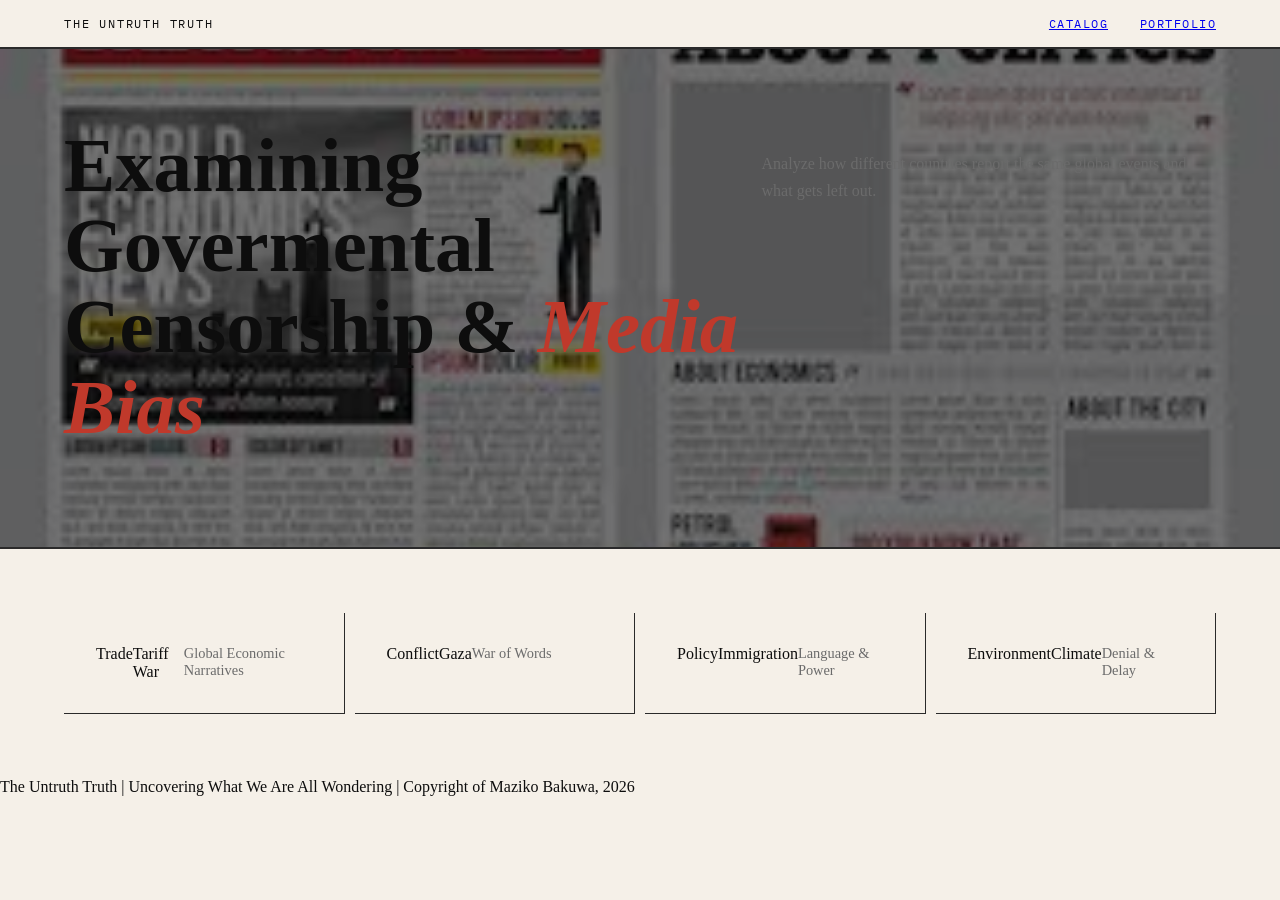
<file: index.html>
<!doctype html>
<html lang="en">
<head>
	<meta charset="utf-8">
	<meta name="viewport" content="width=device-width, initial-scale=1.0">
	<title>The Untruth Truth</title>
	<link rel="stylesheet" href="styles.css">
  <style>
    @import url('https://fonts.googleapis.com/css2?family=IBM+Plex+Mono:ital,wght@0,100;0,200;0,300;0,400;0,500;0,600;0,700;1,100;1,200;1,300;1,400;1,500;1,600;1,700&display=swap');
  </style>
</head>

<body>
  <nav>
    <a class="wordmark" href="index.html">The Untruth Truth</a>
    <ul>
      <li><a href="#collections">Catalog</a></li>
		<li><a href="portfolio.html">Portfolio</a></li>
    </ul>
  </nav>

  <section class="hero">
    <h1>Examining Govermental <br>Censorship & <em>Media Bias</em></h1>
    <p>Analyze how different countries report the same global events and what gets left out.</p>
  </section>

  <section class="collections" id="collections">
    <div class="grid">
      <a href="tariffs.html" class="card">
        <div class="card-tag">Trade</div>
        <div class="card-title">Tariff War</div>
        <div class="card-desc">Global Economic Narratives</div>
      </a>

      <a href="gaza.html" class="card">
        <div class="card-tag">Conflict</div>
        <div class="card-title">Gaza</div>
        <div class="card-desc">War of Words</div>
      </a>

       <a href="immigration.html" class="card">
        <div class="card-tag">Policy</div>
        <div class="card-title">Immigration</div>
        <div class="card-desc">Language & Power</div>
      </a>

       <a href="climate.html" class="card">
        <div class="card-tag">Environment</div>
        <div class="card-title">Climate</div>
        <div class="card-desc">Denial & Delay</div>
      </a>

    </div>
  </section>

  <footer>
    The Untruth Truth | Uncovering What We Are All Wondering | Copyright of Maziko Bakuwa, 2026
  </footer>
</body>
</file>
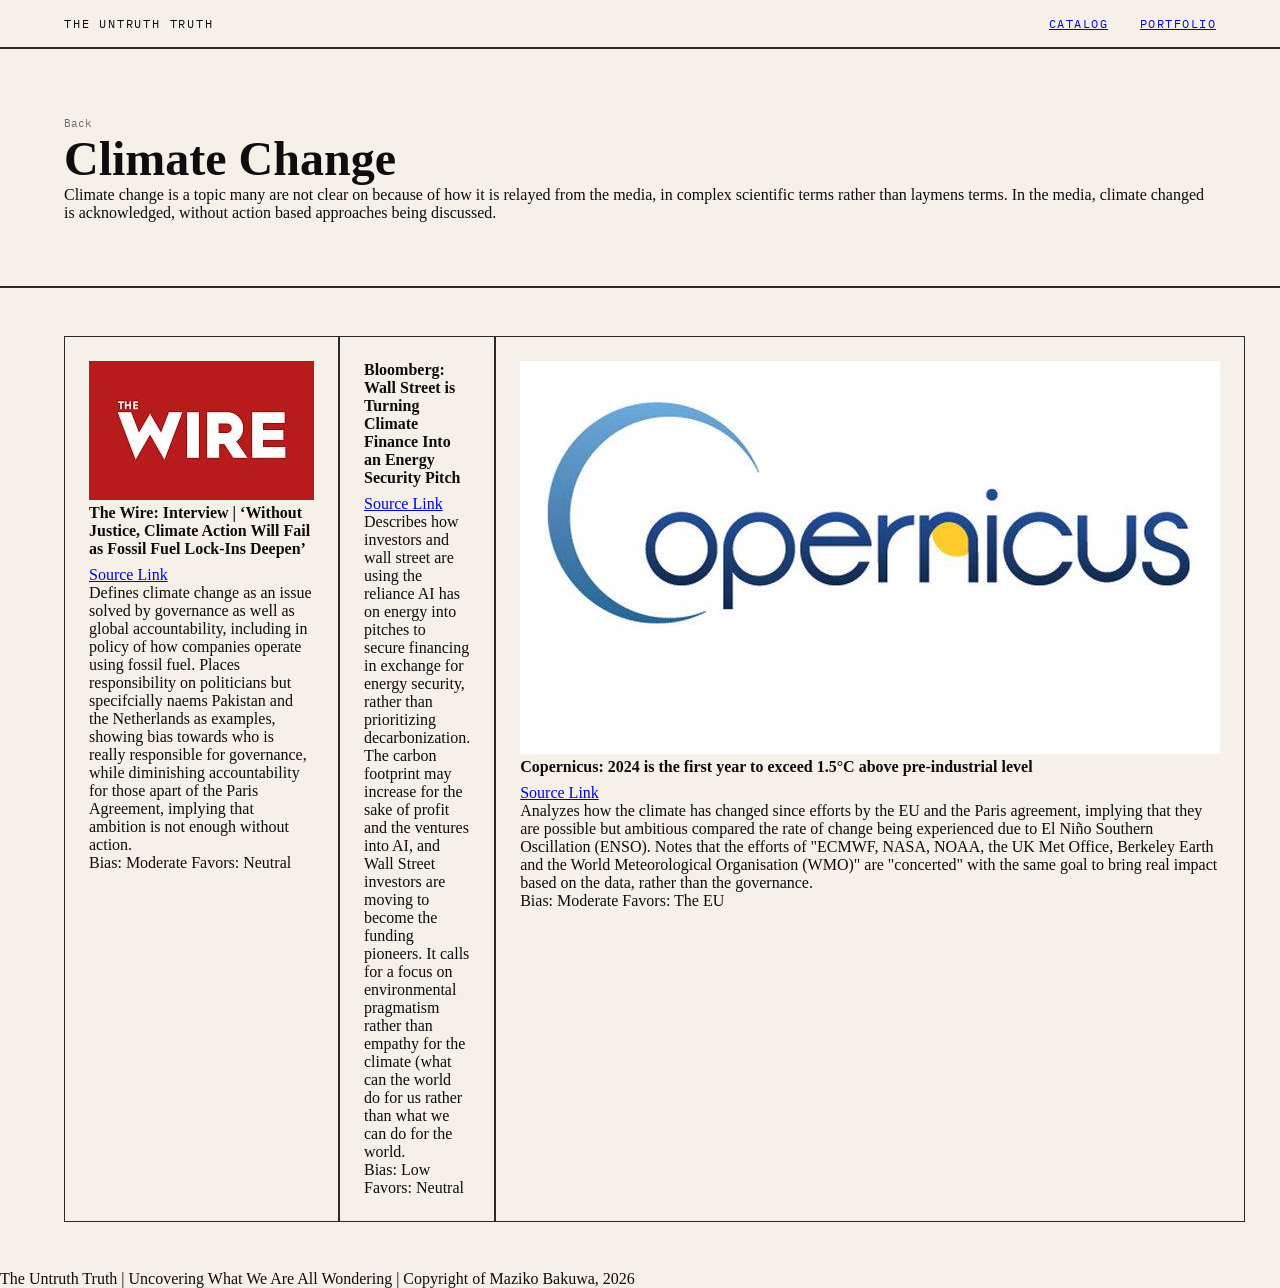
<file: climate.html>
<!doctype html>
<html lang="en">
<head>
	<meta charset="utf-8">
	<meta name="viewport" content="width=device-width, initial-scale=1.0">
	<title>The Untruth Truth</title>
	<link rel="stylesheet" href="styles.css">
  <style>
    @import url('https://fonts.googleapis.com/css2?family=IBM+Plex+Mono:ital,wght@0,100;0,200;0,300;0,400;0,500;0,600;0,700;1,100;1,200;1,300;1,400;1,500;1,600;1,700&display=swap');
  </style>
</head>

<body>
	<nav>
	 <a class="wordmark" href="index.html">The Untruth Truth</a>
	   <ul>
      		<li><a href="#collections">Catalog</a></li>
		    <li><a href="portfolio.html">Portfolio</a></li>
		</ul>
	</nav>

	<section class="collection-hero">
		<a class="back" href="index.html">Back</a>
		<h1>Climate Change</h1>
		<p> Climate change is a topic many are not clear on because of how it is relayed from the media, in complex scientific terms rather than laymens terms. In the media, climate changed is acknowledged, without action based approaches being discussed.</p>
	</section>	

	<section class="articles">

		<div class="article">
			<img src="thewire.jpg" alt="The Wire logo">
			<h3> The Wire: Interview | ‘Without Justice, Climate Action Will Fail as Fossil Fuel Lock-Ins Deepen’</h3>
			<p> 
				<a href="https://thewire.in/environment/interview-without-justice-climate-action-will-fail-as-fossil-fuel-lock-ins-deepen">Source Link</a> 
				<br> Defines climate change as an issue solved by governance as well as global accountability, including in policy of how companies operate using fossil fuel. Places responsibility on politicians but specifcially naems Pakistan and the Netherlands as examples, showing bias towards who is really responsible for governance, while diminishing accountability for those apart of the Paris Agreement, implying that ambition is not enough without action.
				<br> Bias: Moderate Favors: Neutral
			</p>
		</div>

		<div class="article">
			<h3>Bloomberg: Wall Street is Turning Climate Finance Into an Energy Security Pitch</h3>
			<p> 
				<a href="https://www.bloomberg.com/news/articles/2025-09-25/wall-street-is-turning-climate-finance-into-an-energy-security-pitch?embedded-checkout=true">Source Link</a>
				<br> Describes how investors and wall street are using the reliance AI has on energy into pitches to secure financing in exchange for energy security, rather than prioritizing decarbonization. The carbon footprint may increase for the sake of profit and the ventures into AI, and Wall Street investors are moving to become the funding pioneers. It calls for a focus on environmental pragmatism rather than empathy for the climate (what can the world do for us rather than what we can do for the world. 
				<br> Bias: Low  Favors: Neutral
			</p>
		</div>

		<div class="article">
				<img src="Copernicus_logo.jpg" alt="Copernicus logo">
			<h3>Copernicus: 2024 is the first year to exceed 1.5°C above pre-industrial level</h3>
			<p>
				<a href="https://climate.copernicus.eu/copernicus-2024-first-year-exceed-15degc-above-pre-industrial-level">Source Link</a>
				<br> Analyzes how the climate has changed since efforts by the EU and the Paris agreement, implying that they are possible but ambitious compared the rate of change being experienced due to  El Niño Southern Oscillation (ENSO). Notes that the efforts of "ECMWF, NASA, NOAA, the UK Met Office, Berkeley Earth and the World Meteorological Organisation (WMO)" are "concerted" with the same goal to bring real impact based on the data, rather than the governance. 
				<br> Bias: Moderate  Favors: The EU
			</p>	
		</div>
	</section>

	<footer>
    The Untruth Truth | Uncovering What We Are All Wondering | Copyright of Maziko Bakuwa, 2026
	</footer>
</body>
</file>
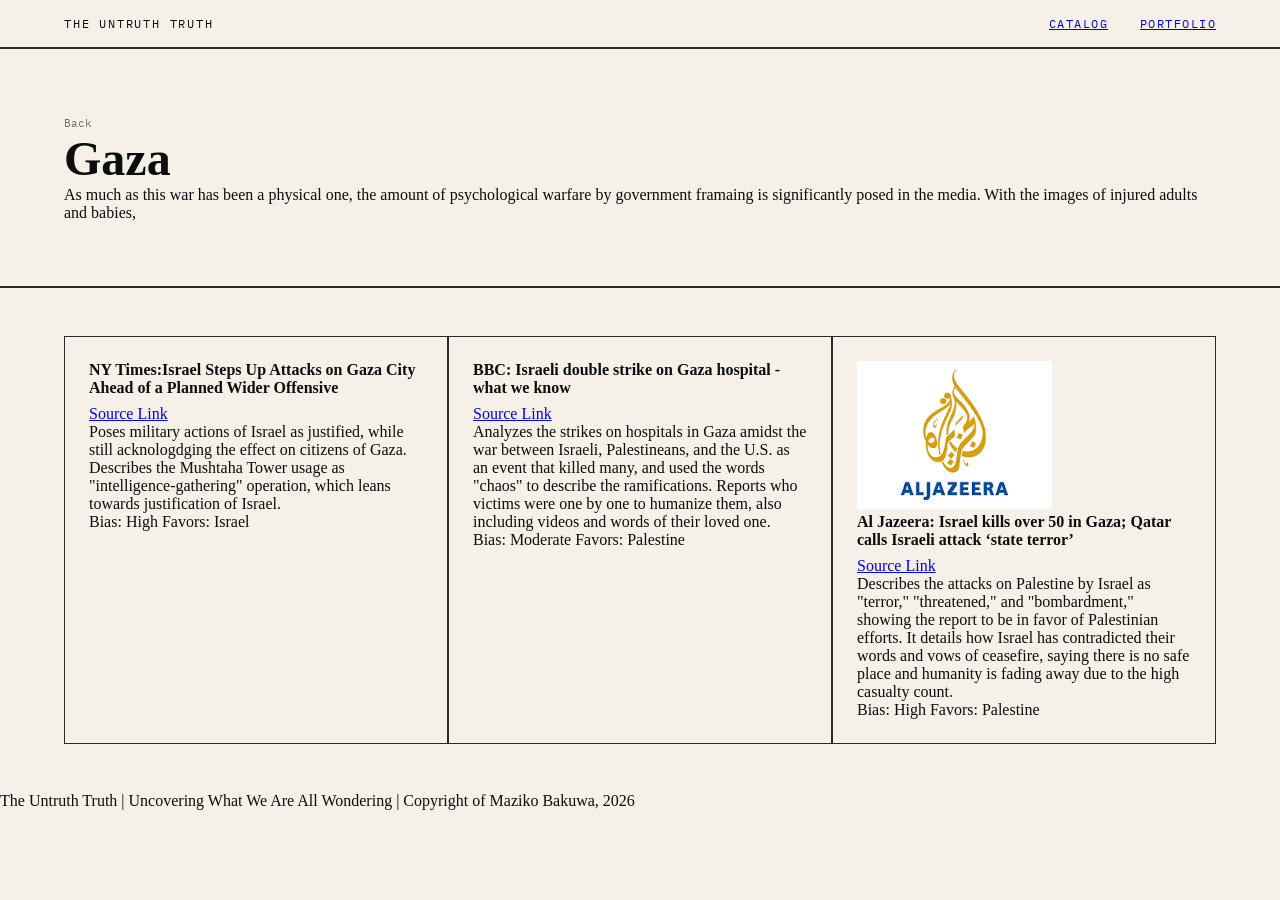
<file: gaza.html>
<!doctype html>
<html lang="en">
<head>
	<meta charset="utf-8">
	<meta name="viewport" content="width=device-width, initial-scale=1.0">
	<title>The Untruth Truth</title>
	<link rel="stylesheet" href="styles.css">
  <style>
    @import url('https://fonts.googleapis.com/css2?family=IBM+Plex+Mono:ital,wght@0,100;0,200;0,300;0,400;0,500;0,600;0,700;1,100;1,200;1,300;1,400;1,500;1,600;1,700&display=swap');
  </style>
</head>

<body>
	<nav>
	 <a class="wordmark" href="index.html">The Untruth Truth</a>
	   <ul>
      		<li><a href="#collections">Catalog</a></li>
		    <li><a href="portfolio.html">Portfolio</a></li>
		</ul>
	</nav>

	<section class="collection-hero">
		<a class="back" href="index.html">Back</a>
		<h1>Gaza</h1>
		<p> As much as this war has been a physical one, the amount of psychological warfare by government framaing is significantly posed in the media. With the images of injured adults and babies, </p>
	</section>	

	<section class="articles">

		<div class="article">
			<h3>NY Times:Israel Steps Up Attacks on Gaza City Ahead of a Planned Wider Offensive</h3>
			<p> 
				<a href="https://www.nytimes.com/2025/09/05/world/middleeast/gaza-city-takeover.html">Source Link</a> 
				<br>Poses military actions of Israel as justified, while still acknologdging the effect on citizens of Gaza. Describes the Mushtaha Tower usage as "intelligence-gathering" operation, which leans towards justification of Israel.
				<br> Bias: High Favors: Israel
			</p>
		</div>

		<div class="article">
			
			<h3> BBC: Israeli double strike on Gaza hospital - what we know</h3>
			<p> 
				<a href="https://www.bbc.com/news/articles/c80d2zrdj7vo">Source Link</a>
				<br> Analyzes the strikes on hospitals in Gaza amidst the war between Israeli, Palestineans, and the U.S. as an event that killed many, and used the words "chaos" to describe the ramifications. Reports who victims were one by one to humanize them, also including videos and words of their loved one.
				<br> Bias: Moderate Favors: Palestine
			</p>
		</div>

		<div class="article">
				<img src="al jazeera.png" alt="Al Jazeera">
			<h3> Al Jazeera: Israel kills over 50 in Gaza; Qatar calls Israeli attack ‘state terror’</h3>
			<p>
				<a href="https://www.aljazeera.com/news/2025/9/10/israel-kills-dozens-in-gaza-qatar-calls-israels-attack-state-terror">Source Link</a>
				<br> Describes the attacks on Palestine by Israel as "terror," "threatened," and "bombardment," showing the report to be in favor of Palestinian efforts. It details how Israel has contradicted their words and vows of ceasefire, saying there is no safe place and humanity is fading away due to the high casualty count.
				<br> Bias: High  Favors: Palestine
			</p>	
		</div>
	</section>

	<footer>
    The Untruth Truth | Uncovering What We Are All Wondering | Copyright of Maziko Bakuwa, 2026
	</footer>
</body>
</file>
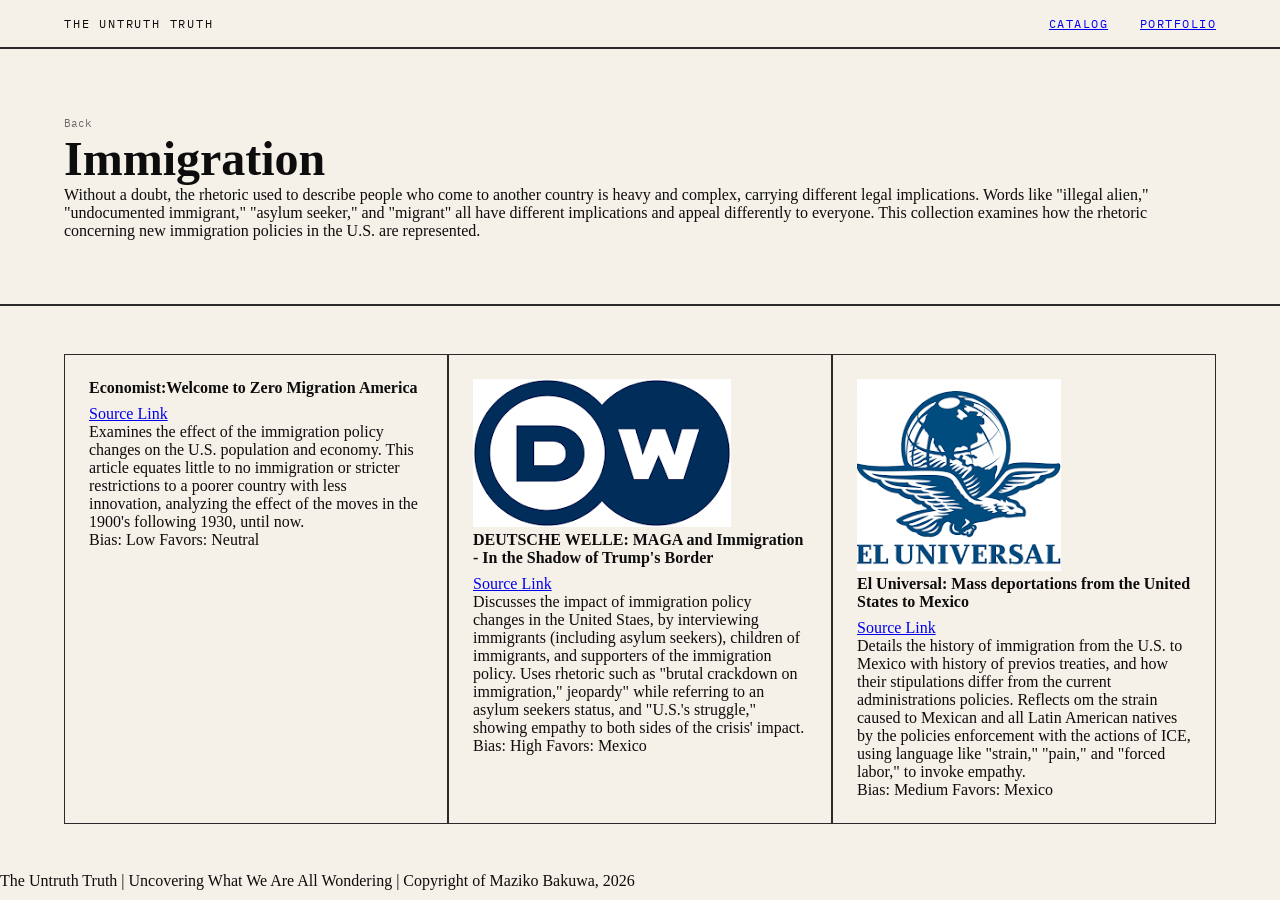
<file: immigration.html>
<!doctype html>
<html lang="en">
<head>
	<meta charset="utf-8">
	<meta name="viewport" content="width=device-width, initial-scale=1.0">
	<title>The Untruth Truth</title>
	<link rel="stylesheet" href="styles.css">
  <style>
    @import url('https://fonts.googleapis.com/css2?family=IBM+Plex+Mono:ital,wght@0,100;0,200;0,300;0,400;0,500;0,600;0,700;1,100;1,200;1,300;1,400;1,500;1,600;1,700&display=swap');
  </style>
</head>

<body>
	<nav>
	 <a class="wordmark" href="index.html">The Untruth Truth</a>
	   <ul>
      		<li><a href="#collections">Catalog</a></li>
		    <li><a href="portfolio.html">Portfolio</a></li>
		</ul>
	</nav>

	<section class="collection-hero">
		<a class="back" href="index.html">Back</a>
		<h1>Immigration</h1>
		<p> Without a doubt, the rhetoric used to describe people who come to another country is heavy and complex, carrying different legal implications. Words like "illegal alien," "undocumented immigrant," "asylum seeker," and "migrant" all have different implications and appeal differently to everyone. This collection examines how the rhetoric concerning new immigration policies in the U.S. are represented.</p>
	</section>	

	<section class="articles">

		<div class="article">
			<h3> Economist:Welcome to Zero Migration America</h3>
			<p> 
					<a href="https://www.economist.com/finance-and-economics/2025/10/07/welcome-to-zero-migration-america">Source Link</a> 
				<br>Examines the effect of the immigration policy changes on the U.S. population and economy. This article equates little to no immigration or stricter restrictions to a poorer country with less innovation, analyzing the effect of the moves in the 1900's following 1930, until now.
				<br> Bias: Low Favors: Neutral
			</p>
		</div>

		<div class="article">
				<img src="dw.png" alt="Deutsche Welle Logo">
			<h3> DEUTSCHE WELLE: MAGA and Immigration - In the Shadow of Trump's Border</h3>
			<p> 
				<a href="https://www.dw.com/en/maga-and-immigration-in-the-shadow-of-trumps-border/a-74306477">Source Link</a>
				<br> Discusses the impact of immigration policy changes in the United Staes, by interviewing immigrants (including asylum seekers), children of immigrants, and supporters of the immigration policy. Uses rhetoric such as "brutal crackdown on immigration," jeopardy" while referring to an asylum seekers status, and "U.S.'s struggle," showing empathy to both sides of the crisis' impact. 
				<br> Bias: High Favors: Mexico
			</p>
		</div>

		<div class="article">
				<img src="el universal.png" alt="El Universal Logo">
			<h3> El Universal: Mass deportations from the United States to Mexico</h3>
			<p>
				<a href="https://www.eluniversal.com.mx/opinion/carlos-heredia-zubieta/las-deportaciones-masivas-de-estados-unidos-a-mexico/">Source Link</a>
				<br> Details the history of immigration from the U.S. to Mexico with history of previos treaties, and how their stipulations differ from the current administrations policies. Reflects om the strain caused to Mexican and all Latin American natives by the policies enforcement with the actions of ICE, using language like "strain," "pain," and "forced labor," to invoke empathy.
				<br> Bias: Medium Favors: Mexico
			</p>	
		</div>
	</section>

	<footer>
    The Untruth Truth | Uncovering What We Are All Wondering | Copyright of Maziko Bakuwa, 2026
	</footer>
</body>
</file>
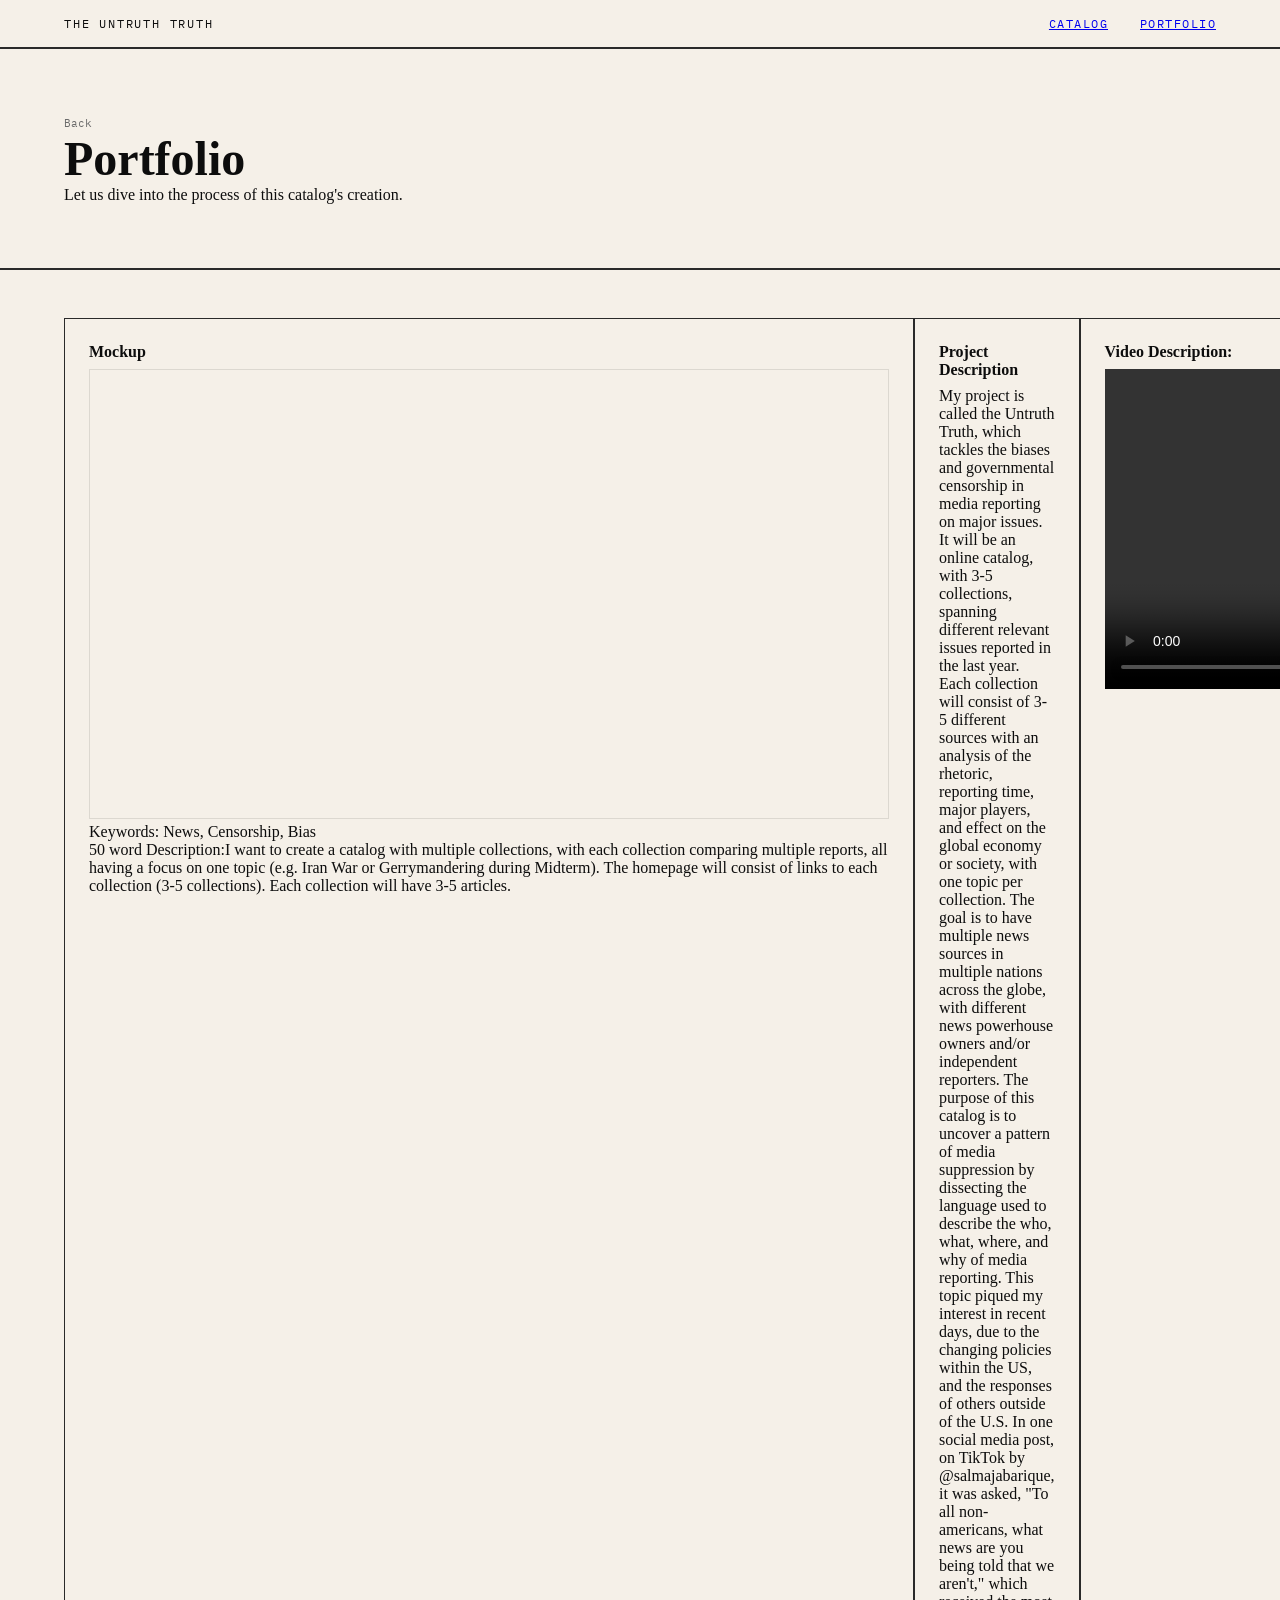
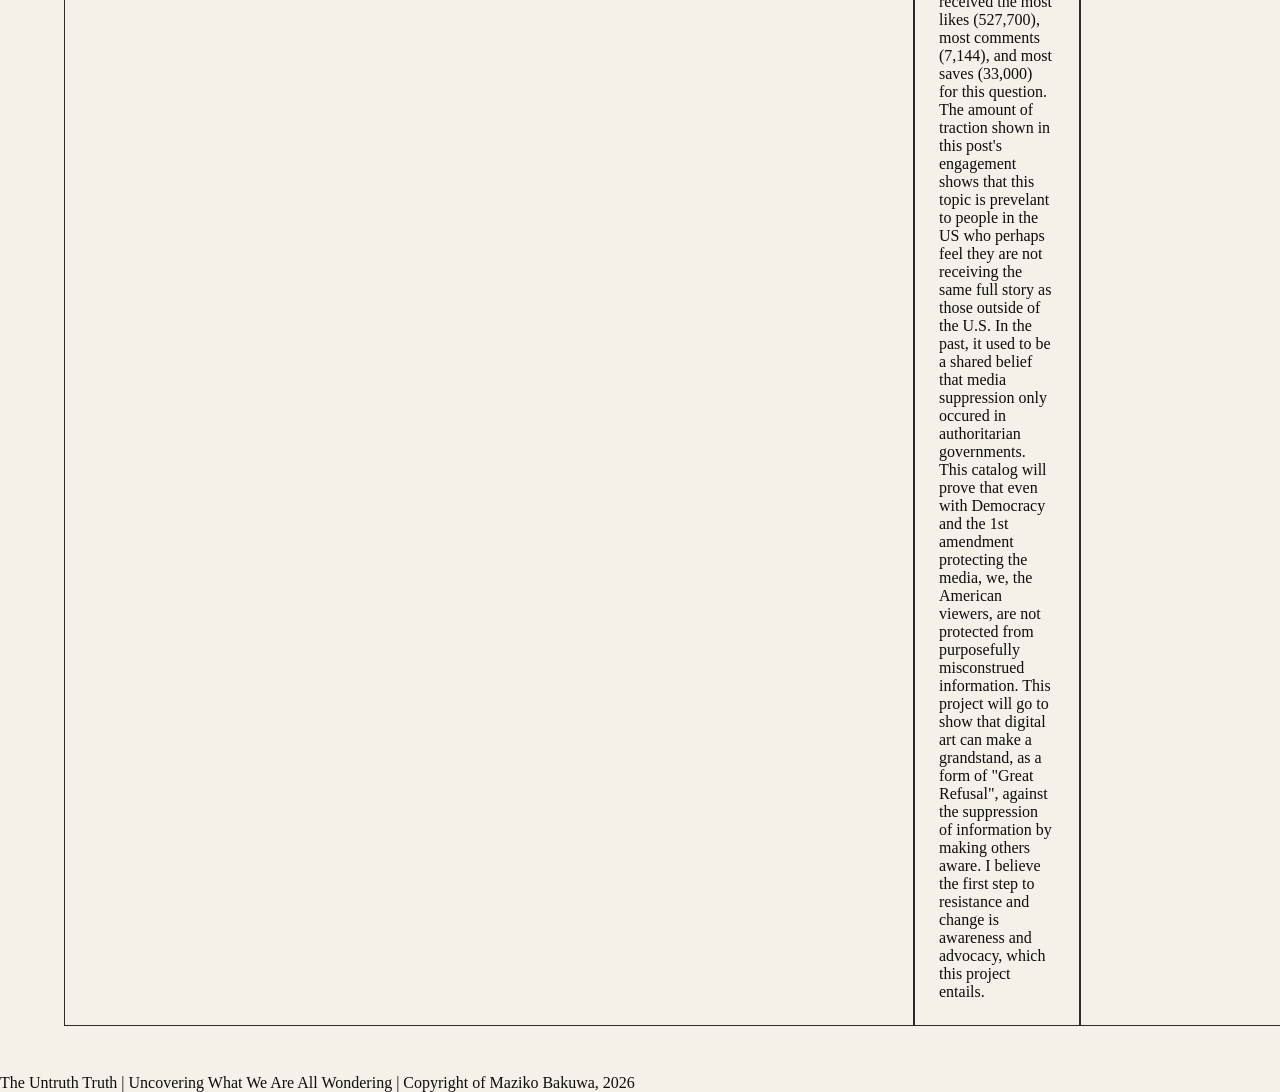
<file: portfolio.html>
<!doctype html>
<html lang="en">
<head>
	<meta charset="utf-8">
	<meta name="viewport" content="width=device-width, initial-scale=1.0">
	<title>The Untruth Truth</title>
	<link rel="stylesheet" href="styles.css">
  <style>
    @import url('https://fonts.googleapis.com/css2?family=IBM+Plex+Mono:ital,wght@0,100;0,200;0,300;0,400;0,500;0,600;0,700;1,100;1,200;1,300;1,400;1,500;1,600;1,700&display=swap');
  </style>
</head>

<body>
  <nav>
    <a class="wordmark" href="index.html">The Untruth Truth</a>
    <ul>
      <li><a href="#collections">Catalog</a></li>
      <li><a href="portfolio.html">Portfolio</a></li>
    </ul>
  </nav>

	<section class="collection-hero">
		<a class="back" href="index.html">Back</a>
		<h1>Portfolio</h1>
		<p> Let us dive into the process of this catalog's creation.</p>
	</section>	

	<section class="articles">

		<div class="article">
			<h3>Mockup</h3>
			<p> 
				<iframe style="border: 1px solid rgba(0, 0, 0, 0.1);" width="800" height="450" src="https://embed.figma.com/board/aNeg7MTdo1OEKGOYYQ3Mrx/Untitled?node-id=0-1&embed-host=share" allowfullscreen></iframe>
				<br> Keywords: News, Censorship, Bias
        <br> 50 word Description:I want to create a catalog with multiple collections, with each collection comparing multiple reports, all having a focus on one topic (e.g. Iran War or Gerrymandering during Midterm). The homepage will consist of links to each collection (3-5 collections). Each collection will have 3-5 articles. 
			</p>
		</div>

		<div class="article">
			<h3> Project Description </h3>
			<p> 
				My project is called the Untruth Truth, which tackles the biases and governmental censorship in media reporting on major issues. It will be an online catalog, with 3-5 collections, spanning different relevant issues reported in the last year. Each collection will consist of 3-5 different sources with an analysis of the rhetoric, reporting time, major players, and effect on the global economy or society, with one topic per collection. The goal is to have multiple news sources in multiple nations across the globe, with different news powerhouse owners and/or independent reporters.

The purpose of this catalog is to uncover a pattern of media suppression by dissecting the language used to describe the who, what, where, and why of media reporting. This topic piqued my interest in recent days, due to the changing policies within the US, and the responses of others outside of the U.S. In one social media post, on TikTok by @salmajabarique, it was asked, "To all non-americans, what news are you being told that we aren't," which received the most likes (527,700), most comments (7,144), and most saves (33,000) for this question. The amount of traction shown in this post's engagement shows that this topic is prevelant to people in the US who perhaps feel they are not receiving the same full story as those outside of the U.S. 

In the past, it used to be a shared belief that media suppression only occured in authoritarian governments. This catalog will prove that even with Democracy and the 1st amendment protecting the media, we, the American viewers, are not protected from purposefully misconstrued information. 

This project will go to show that digital art can make a grandstand, as a form of "Great Refusal", against the suppression of information by making others aware. I believe the first step to resistance and change is awareness and advocacy, which this project entails. 
			</p>
		</div>

		<div class="article">
			<h3>Video Description:</h3>
			<p>
			<video width="640" length="360" controls poster="">
        <source src="" type="video/mp4">
			</p>	
		</div>
	</section>
    
	<footer>
    The Untruth Truth | Uncovering What We Are All Wondering | Copyright of Maziko Bakuwa, 2026
	</footer>
        
</body>
</file>
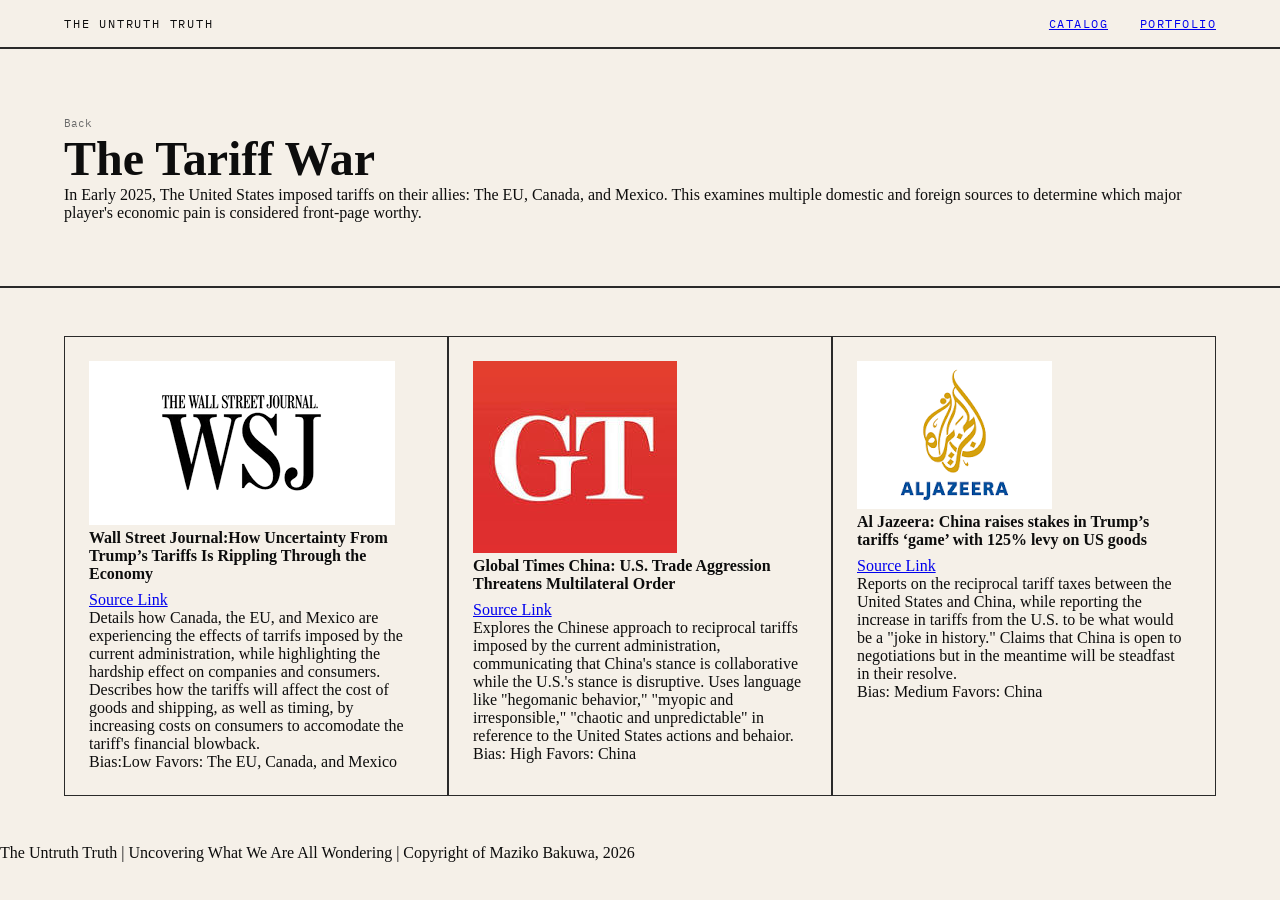
<file: tariffs.html>
<!doctype html>
<html lang="en">
<head>
	<meta charset="utf-8">
	<meta name="viewport" content="width=device-width, initial-scale=1.0">
	<title>The Untruth Truth</title>
	<link rel="stylesheet" href="styles.css">
  <style>
    @import url('https://fonts.googleapis.com/css2?family=IBM+Plex+Mono:ital,wght@0,100;0,200;0,300;0,400;0,500;0,600;0,700;1,100;1,200;1,300;1,400;1,500;1,600;1,700&display=swap');
  </style>
</head>

<body>
	<nav>
	 <a class="wordmark" href="index.html">The Untruth Truth</a>
	   <ul>
      		<li><a href="#collections">Catalog</a></li>
			<li><a href="portfolio.html">Portfolio</a></li>

		</ul>
	</nav>

	<section class="collection-hero">
		<a class="back" href="index.html">Back</a>
		<h1>The Tariff War</h1>
		<p> In Early 2025, The United States imposed tariffs on their allies: The EU, Canada, and Mexico. This examines multiple domestic and foreign sources to determine which major player's economic pain is considered front-page worthy.</p>
	</section>	

	<section class="articles">

		<div class="article">
				<img src="wsj.png" alt="Wall Street Journal Logo">
			<h3>Wall Street Journal:How Uncertainty From Trump’s Tariffs Is Rippling Through the Economy</h3>
			<p> 
				<a href="https://www.wsj.com/economy/trade/trump-tariffs-usher-in-new-era-of-protectionism-a50a90f1">Source Link</a> 
				<br> Details how Canada, the EU, and Mexico are experiencing the effects of tarrifs imposed by the current administration, while highlighting the hardship effect on companies and consumers. Describes how the tariffs will affect the cost of goods and shipping, as well as timing, by increasing costs on consumers to accomodate the tariff's financial blowback.
				<br> Bias:Low Favors: The EU, Canada, and Mexico
			</p>
		</div>

		<div class="article">
				<img src="globaltimes.jpg" alt="Global Times Logo">
			<h3> Global Times China: U.S. Trade Aggression Threatens Multilateral Order</h3>
			<p> 
				<a href="https://www.globaltimes.cn/page/202504/1332084.shtml">Source Link</a>
				<br> Explores the Chinese approach to reciprocal tariffs imposed by the current administration, communicating that China's stance is collaborative while the U.S.'s stance is disruptive. Uses language like "hegomanic behavior," "myopic and irresponsible," "chaotic and unpredictable" in reference to the United States actions and behaior.
				<br> Bias: High Favors: China
			</p>
		</div>

		<div class="article">
				<img src="al jazeera.png" alt="Al Jazeera Logo">
			<h3> Al Jazeera: China raises stakes in Trump’s tariffs ‘game’ with 125% levy on US goods</h3>
			<p>
				<a href="https://www.aljazeera.com/news/2025/4/11/china-retaliates-by-raising-tariffs-on-us-goods-to-125-percent#:~:text=Karl%20Widerquist%2C%20a%20professor%20at,Apr%20202510%20Apr%202025">Source Link</a>
				<br> Reports on the reciprocal tariff taxes between the United States and China, while reporting the increase in tariffs from the U.S. to be what would be a "joke in history." Claims that China is open to negotiations but in the meantime will be steadfast in their resolve.
				<br> Bias: Medium Favors: China
			</p>	
		</div>
	</section>

	<footer>
    The Untruth Truth | Uncovering What We Are All Wondering | Copyright of Maziko Bakuwa, 2026
	</footer>
</body>
</file>
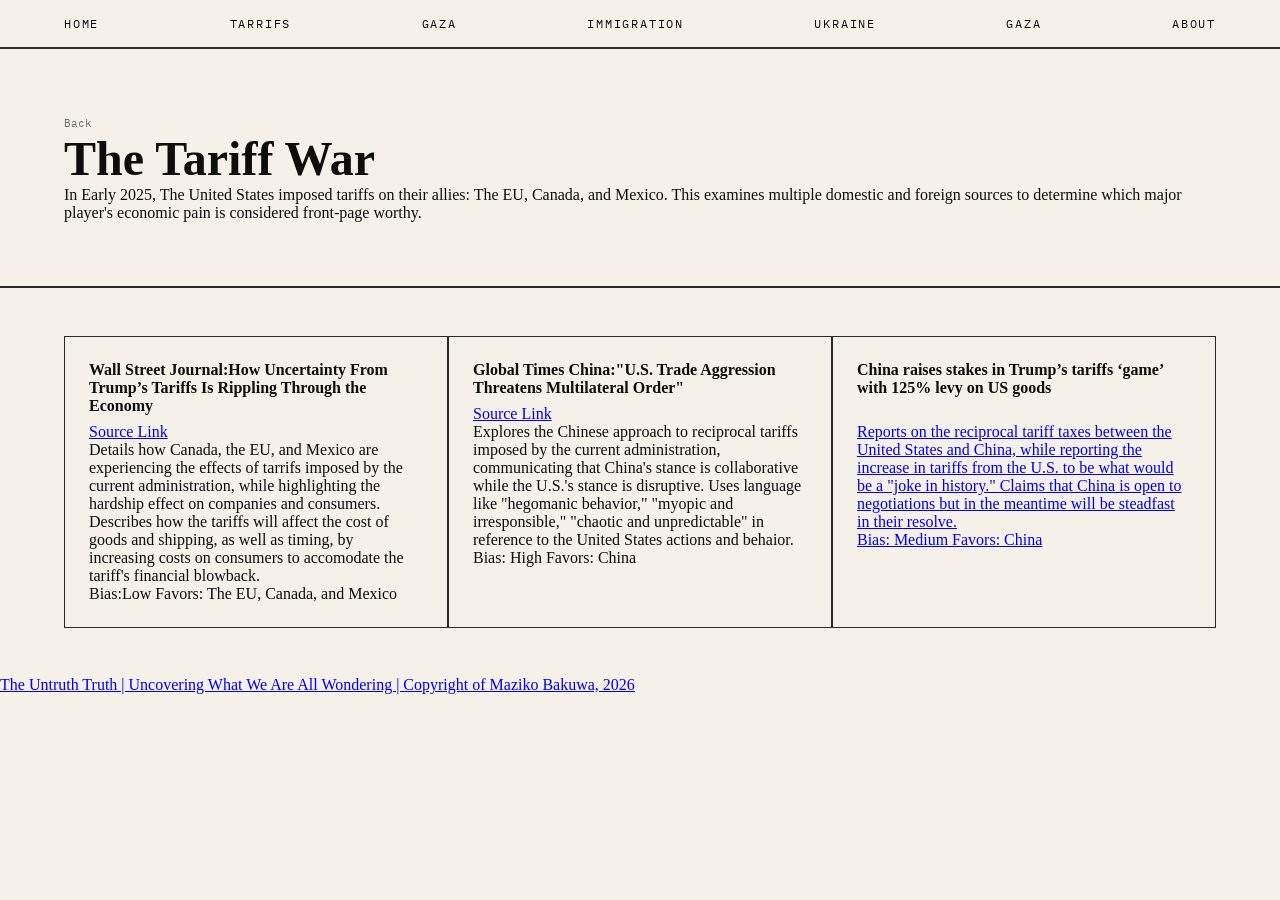
<file: tarrifs.html>
<!doctype html>
<html lang="en">
<head>
	<meta charset="utf-8">
	<meta name="viewport" content="width=device-width, initial-scale=1.0">
	<title>The Untruth Truth</title>
	<link rel="stylesheet" href="styles.css">
  <style>
    @import url('https://fonts.googleapis.com/css2?family=IBM+Plex+Mono:ital,wght@0,100;0,200;0,300;0,400;0,500;0,600;0,700;1,100;1,200;1,300;1,400;1,500;1,600;1,700&display=swap');
  </style>
</head>

<body>
	<nav>
	  <a class="wordmark" href="index.html">Home</a>
	  <a class="wordmark" href="tarrifs.html">Tarrifs</a>
	  <a class="wordmark" href="gaza.html">Gaza</a>
	  <a class="wordmark" href="immigration.html">Immigration</a>
	  <a class="wordmark" href="ukraine.html">Ukraine</a>
	  <a class="wordmark" href="climate.html">Gaza</a>
	  <a class="wordmark" href="about.html">About</a>
	</nav>

	<section class="collection-hero">
		<a class="back" href="index.html">Back</a>
		<h1>The Tariff War</h1>
		<p> In Early 2025, The United States imposed tariffs on their allies: The EU, Canada, and Mexico. This examines multiple domestic and foreign sources to determine which major player's economic pain is considered front-page worthy.</p>
	</section>	

	<section class="articles">

		<div class="article">
			<h3>Wall Street Journal:How Uncertainty From Trump’s Tariffs Is Rippling Through the Economy</h3>
			<p> 
				<a href="https://www.wsj.com/economy/trade/trump-tariffs-usher-in-new-era-of-protectionism-a50a90f1">Source Link</a> 
				<br> Details how Canada, the EU, and Mexico are experiencing the effects of tarrifs imposed by the current administration, while highlighting the hardship effect on companies and consumers. Describes how the tariffs will affect the cost of goods and shipping, as well as timing, by increasing costs on consumers to accomodate the tariff's financial blowback.
				<br> Bias:Low Favors: The EU, Canada, and Mexico
			</p>
		</div>

		<div class="article">
			<h3> Global Times China:"U.S. Trade Aggression Threatens Multilateral Order"</h3>
			<p> 
				<a href="https://www.globaltimes.cn/page/202504/1332084.shtml">Source Link</a>
				<br> Explores the Chinese approach to reciprocal tariffs imposed by the current administration, communicating that China's stance is collaborative while the U.S.'s stance is disruptive. Uses language like "hegomanic behavior," "myopic and irresponsible," "chaotic and unpredictable" in reference to the United States actions and behaior.
				<br> Bias: High Favors: China
			</p>
		</div>

		<div class="article">
			<h3>China raises stakes in Trump’s tariffs ‘game’ with 125% levy on US goods</h3>
			<p>
				<a href="https://www.aljazeera.com/news/2025/4/11/china-retaliates-by-raising-tariffs-on-us-goods-to-125-percent#:~:text=Karl%20Widerquist%2C%20a%20professor%20at,Apr%20202510%20Apr%202025"</a>
				<br> Reports on the reciprocal tariff taxes between the United States and China, while reporting the increase in tariffs from the U.S. to be what would be a "joke in history." Claims that China is open to negotiations but in the meantime will be steadfast in their resolve.
				<br> Bias: Medium Favors: China
			</p>	
		</div>
	</section>

	<footer>
    The Untruth Truth | Uncovering What We Are All Wondering | Copyright of Maziko Bakuwa, 2026
	</footer>
</body>
</file>
<file: styles.css>
.ibm-plex-mono-regular {
  font-family: "IBM Plex Mono", monospace;
  font-weight: 400;
  font-style: normal;
}

:root {
  --ink:#0d0d0d;
  --paper:#f5f0e8;
  --red:#c0392b;
  --gray:#6b6b6b;
  --border:#2a2a2a; 
}

* {
  margin: 0;
  padding: 0;
  box-sizing: border-box;
}

body {
  background: var(--paper);
  color: var(--ink);
  font-family: 'Source Serif 4', serif;
}

nav {
  border-bottom: 2px solid var(--border);
  padding: 1rem 5vw;
  display: flex;
  justify-content: space-between;
  align-items: center;
}

.wordmark {
    font-family: "IBM Plex Mono", monospace;
    font-size: 0.75rem;
    letter-spacing: 0.15em;
    text-transform: uppercase;
    text-decoration: none;
    color: var(--ink);
  }

nav ul {
    display: flex;
    list-style: none;
    gap: 2rem;
    font-family: "IBM Plex Mono", monospace;
    font-size: 0.75rem;
    letter-spacing: 0.12em;
    text-transform: uppercase;
    text-decoration: none;
    color: var(--gray);
}

nav ul a:hover {
  color: var(--red);
}

.hero {
  background-image: url('hero-newspaper.jpg');
  background-size: cover;
  background-position:center;
  height: 500px;
  background-repeat: no-repeat;
  position: relative;
  display: flex;
  padding: 6vw 5vw;
  border-bottom: 2px solid var(--border);
}

.hero::before{
  content:'';
  position: absolute;
  inset: 0;
  background: rgba(0,0,0,0.55);
}

.hero >* {
  position: relative;
  z-index: 1;
}

.hero h1 {
    font-family: 'Playfair Display', serif;
    font-size: clamp(2.5rem,6vw,5rem);
    line-height: 1.05;
  }

.hero em {
    color: var(--red);
}

.hero p {
    margin-top: 1.5rem;
    max-width: 500px;
    color: var(--gray);
    line-height: 1.7;
}

.collections {
  padding: 5vw;
}

.grid {
  display: grid;
  grid-template-columns: repeat(auto-fit, minmax(200px,1fr));
  grid-auto-rows: 1fr;
  gap: 10px;
}

.card {
  display: flex;
  flex-direction: row;
  padding: 2rem;
  border-right: 1px solid var(--border);
  border-bottom: 1px solid var(--border);
  text-decoration: none;
  color: inherit;
  transition: 0.2s;
}

.card:hover {
  background: var(--ink);
  color: var(--paper);
}

.card tag {
  font-family: "IBM Plex Mono";
  font-size: 0.6rem;
  letter-spacing: 0.2rem;
  color: var(--gray);
}

.card img {
  width: 100%;
  aspect-ratio: 4/3;
  object-fit: contain;
  display: block;
  background: transparent;
  padding: 0;
}
.card title {
  font-family: 'Playfair Display', serif;  
  font-size: 1.3rem;
  margin: 1rem 0;
}

.card-desc {
  font-size: 0.9rem;
  color: var(--gray);
}

.collection-hero {
  padding: 5vw;
  border-bottom: 2px solid var(--border);
}

.collection-hero h1 {
  font-family: 'Playfair Display', serif;  
  font-size: 3rem;
}  

.back {
  font-family: "IBM Plex Mono";
  font-size: 0.7rem;
  text-decoration: none;
  color: var(--gray);
}

.back:hover {
  color: var(--red);
}

.articles {
  padding: 3rem 5vw;
  display: grid;
  grid-template-columns: repeat(3,1fr);
}

.article {
  border: 1px solid var(--border);
  padding: 1.5rem;
}

.article h3 {
  font-family: 'Playfair Display', serif;
  font-size: 1rem;
  margin-bottom: 0.5rem;
}

.footer {
  border-bottom: 2px solid var(--border);
  padding: 3rem;
  text-align: center;
  font-family: "IBM Plex Mono";
  font-size: 0.7rem;
}
</file>
